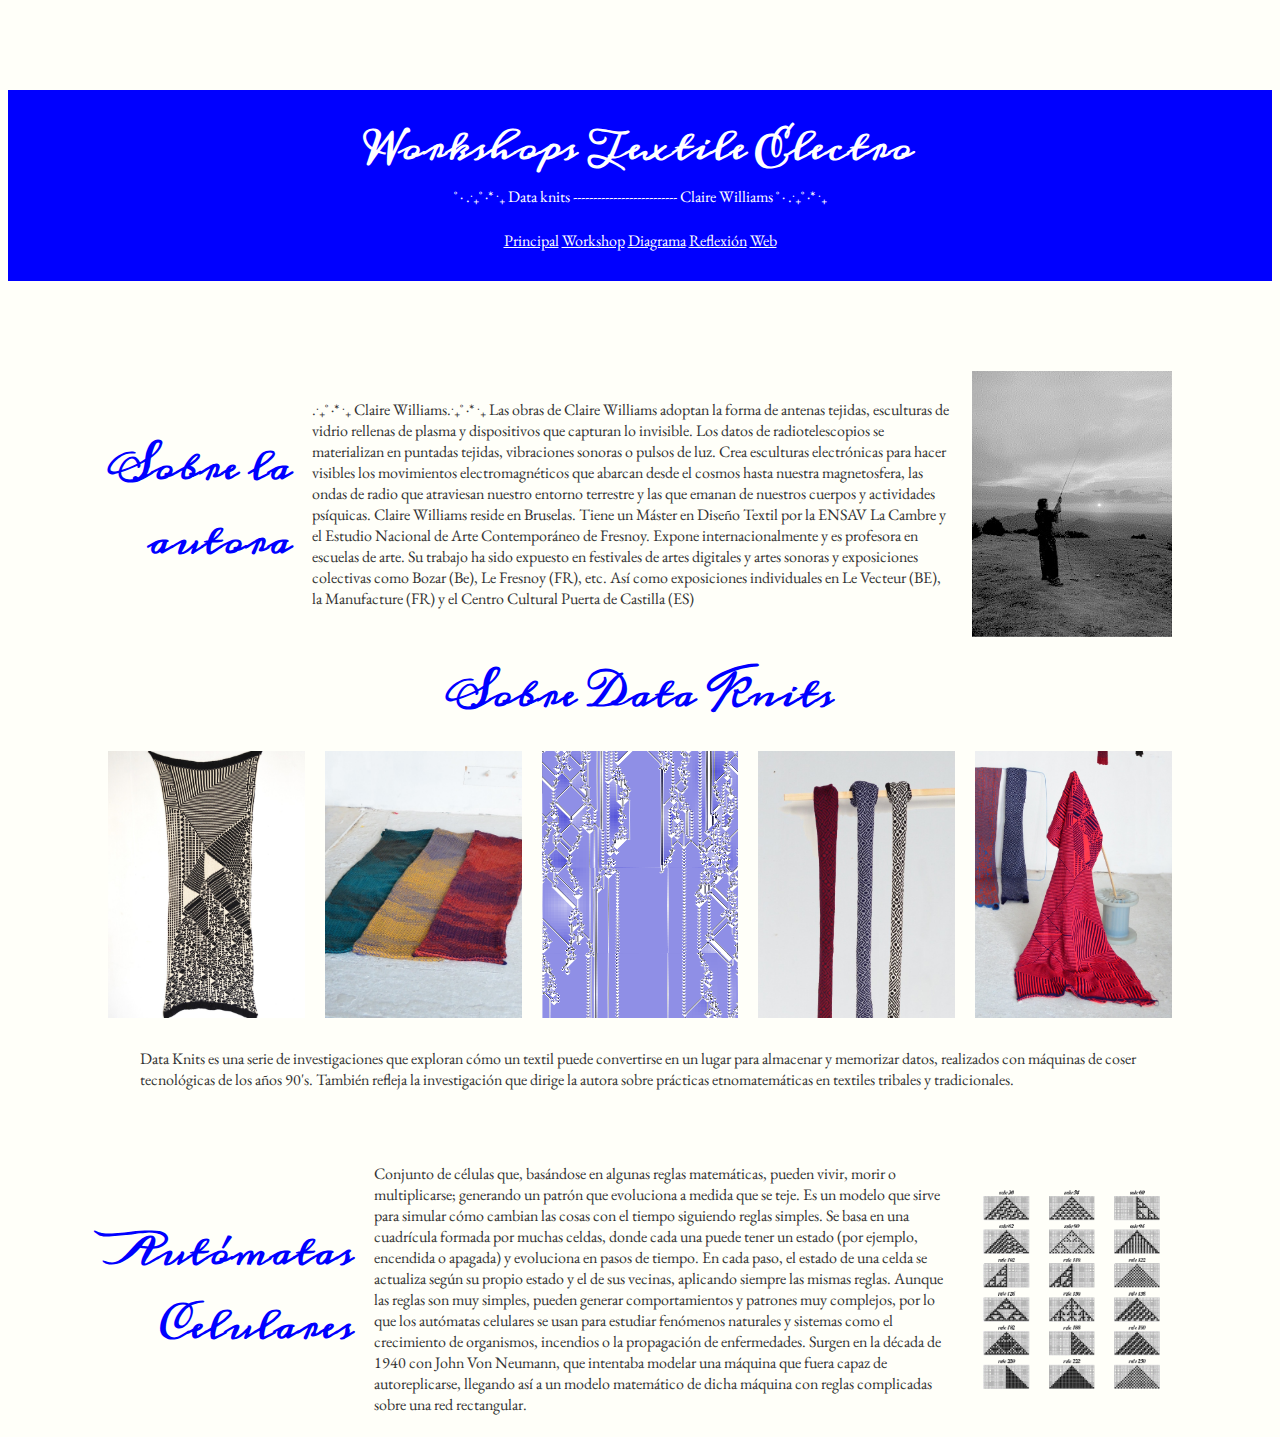
<file: index.html>
<!DOCTYPE html>
<head>
  <title>pcomp</title>

  <link rel="stylesheet" href="style.css">

  <link href="https://fonts.googleapis.com/css2?family=EB+Garamond:ital,wght@0,400..800;1,400..800&family=Meddon&family=VT323&display=swap" rel="stylesheet">

</head>

<body>
  <div class="header"> <!-- contenedor al medio, todo el contenido aquí -->
    <header>
      <h1>Workshops Textile Electro</h1>
      <p>˚ · .‧₊˚ ⋅* ‧₊   Data knits -------------------------- Claire Williams   ˚ · .‧₊˚ ⋅* ‧₊</p>
      <br>
      <nav class="nav">
        <a href= "index.html" class="active">Principal</a>
        <a href="Workshop.html">Workshop</a>
        <a href="diagrama.html">Diagrama</a>
        <a href="reflexion.html">Reflexión</a>
        <a href="http://www.xxx-clairewilliams-xxx.com/projets/data-knits/">Web</a>
      </nav>
    </header>
  </div> <!--final de contenedorrr-->

<div class="contenido"> <!-- contenedor al medio, todo el contenido aquí -->

  <h1 align="right">Sobre la <br> autora </h1>
      <p>
         .‧₊˚ ⋅* ‧₊ Claire Williams.‧₊˚ ⋅* ‧₊ Las obras de Claire Williams adoptan la forma de antenas tejidas, esculturas de vidrio rellenas de plasma y dispositivos que capturan lo invisible. Los datos de radiotelescopios se materializan en puntadas tejidas, vibraciones sonoras o pulsos de luz. Crea esculturas electrónicas para hacer visibles los movimientos electromagnéticos que abarcan desde el cosmos hasta nuestra magnetosfera, las ondas de radio que atraviesan nuestro entorno terrestre y las que emanan de nuestros cuerpos y actividades psíquicas.
       Claire Williams reside en Bruselas. Tiene un Máster en Diseño Textil por la ENSAV La Cambre y el Estudio Nacional de Arte Contemporáneo de Fresnoy. Expone internacionalmente y es profesora en escuelas de arte. Su trabajo ha sido expuesto en festivales de artes digitales y artes sonoras y exposiciones colectivas como Bozar (Be), Le Fresnoy (FR), etc. Así como exposiciones individuales en Le Vecteur (BE), la Manufacture (FR) y el Centro Cultural Puerta de Castilla (ES) </p>
       <div class="imagen-zoom">
         <img src="img/claire.jpg" alt="Foto Claire">
       </div>

  </div> <!--final de contenedorrr-->

<h1 align="center">Sobre Data Knits</h1>
<div class="contenido-vertical">

  <div class="obras"> <!-- contenedor al medio, todo el contenido aquí -->

    <div class="imagen-zoom">
     <img src="img/img3.jpg" alt="Foto 1">
    </div>
    <div class="imagen-zoom">
     <img src="img/img7.jpg" alt="Foto 2">
    </div>
    <div class="imagen-zoom">
     <img src="img/img1.png" alt="Foto 3">
    </div>
    <div class="imagen-zoom">
     <img src="img/img6.jpg" alt="Foto 2">
    </div>
    <div class="imagen-zoom">
     <img src="img/img5.jpg" alt="Foto 2">
    </div>
    </div>
  <p> Data Knits es una serie de investigaciones que exploran cómo un textil puede convertirse en un lugar para almacenar y memorizar datos, realizados con máquinas de coser tecnológicas de los años 90's. También refleja la investigación que dirige la autora sobre prácticas etnomatemáticas en textiles tribales y tradicionales. </p>

</div>

<br>

<div class="contenido">

  <h1 align="right">Autómatas <br>Celulares </h1>
      <p>
         Conjunto de células que, basándose en algunas reglas matemáticas, pueden vivir, morir o multiplicarse; generando un patrón que evoluciona a medida que se teje. 
         Es un modelo que sirve para simular cómo cambian las cosas con el tiempo siguiendo reglas simples. Se basa en una cuadrícula formada por muchas celdas, donde cada una puede tener un estado (por ejemplo, encendida o apagada) y evoluciona en pasos de tiempo. En cada paso, el estado de una celda se actualiza según su propio estado y el de sus vecinas, aplicando siempre las mismas reglas. Aunque las reglas son muy simples, pueden generar comportamientos y patrones muy complejos, por lo que los autómatas celulares se usan para estudiar fenómenos naturales y sistemas como el crecimiento de organismos, incendios o la propagación de enfermedades.
         Surgen en la década de 1940 con John Von Neumann, que intentaba modelar una máquina que fuera capaz de autoreplicarse, llegando así a un modelo matemático de dicha máquina con reglas complicadas sobre una red rectangular.</p>
       <div class="imagen-zoom">
         <img src="img/img4.gif" alt="Foto Claire">
       </div>

  </div>

</body>
</html>
</file>
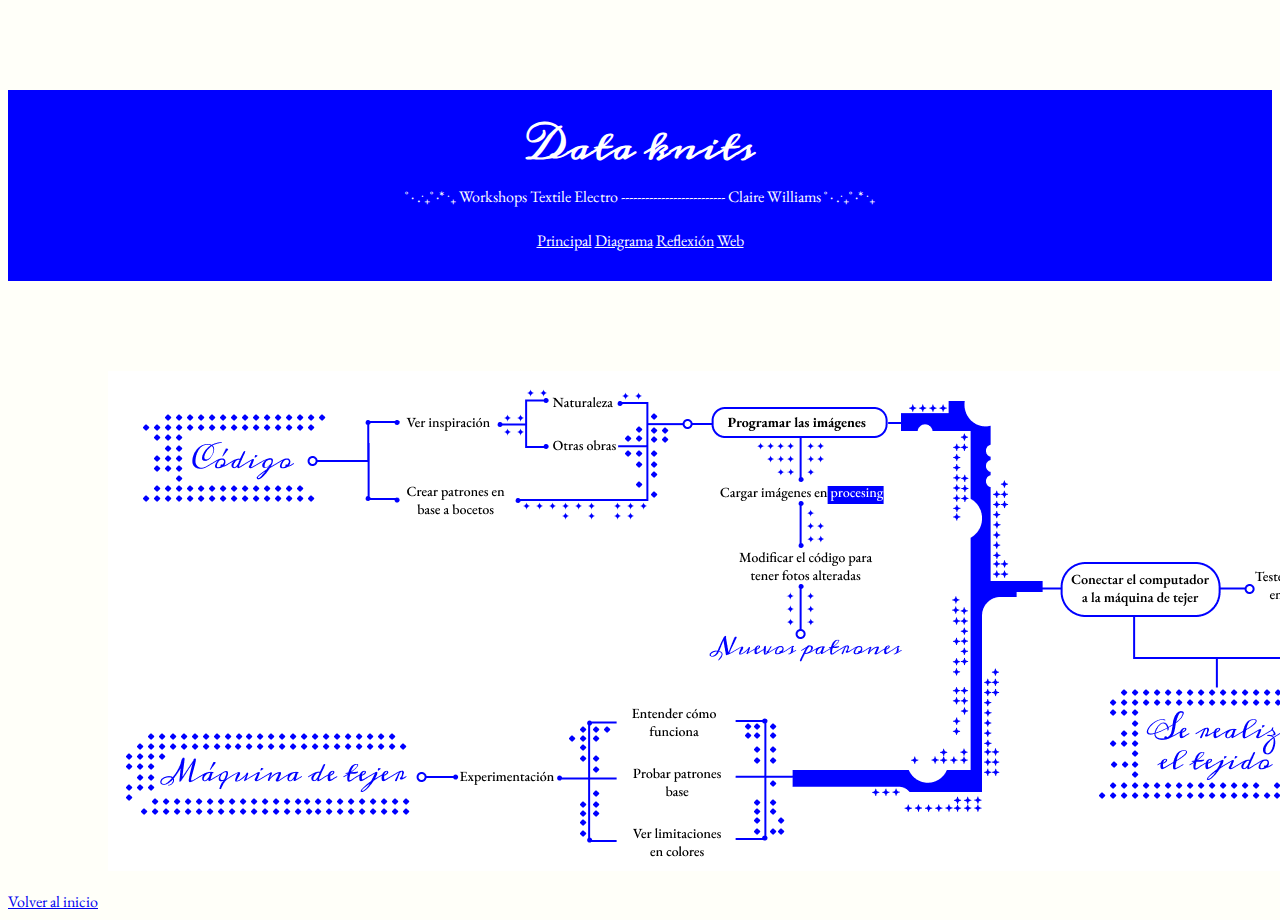
<file: diagrama.html>
<!DOCTYPE html> 
<head>
  <title>pcomp</title>

  <link rel="stylesheet" href="style.css">

  <link href="https://fonts.googleapis.com/css2?family=EB+Garamond:ital,wght@0,400..800;1,400..800&family=Meddon&family=VT323&display=swap" rel="stylesheet">

</head>

<body>
  <div class="header"> <!-- contenedor al medio, todo el contenido aquí -->
    <header>
      <h1>Data knits</h1>
      <p>˚ · .‧₊˚ ⋅* ‧₊   Workshops Textile Electro -------------------------- Claire Williams   ˚ · .‧₊˚ ⋅* ‧₊</p>
      <br>
      <nav class="nav">
        <a href= "index.html">Principal</a>
        <a href="diagrama.html" class="active">Diagrama</a>
        <a href="reflexion.html">Reflexión</a>
        <a href="http://www.xxx-clairewilliams-xxx.com/projets/data-knits/">Web</a>
      </nav>
    </header>
  </div> <!--final de contenedorrr-->

<div class="contenido"> <!-- contenedor al medio, todo el contenido aquí -->

  <img src="img/diagrama.png" alt="Diagrama">

  </div> <!--final de contenedorrr-->

<div class="footer">
  <div class="send-back">
  <a href="#">Volver al inicio</a>
  </div>
  
</div>

</body>
</html>
</file>
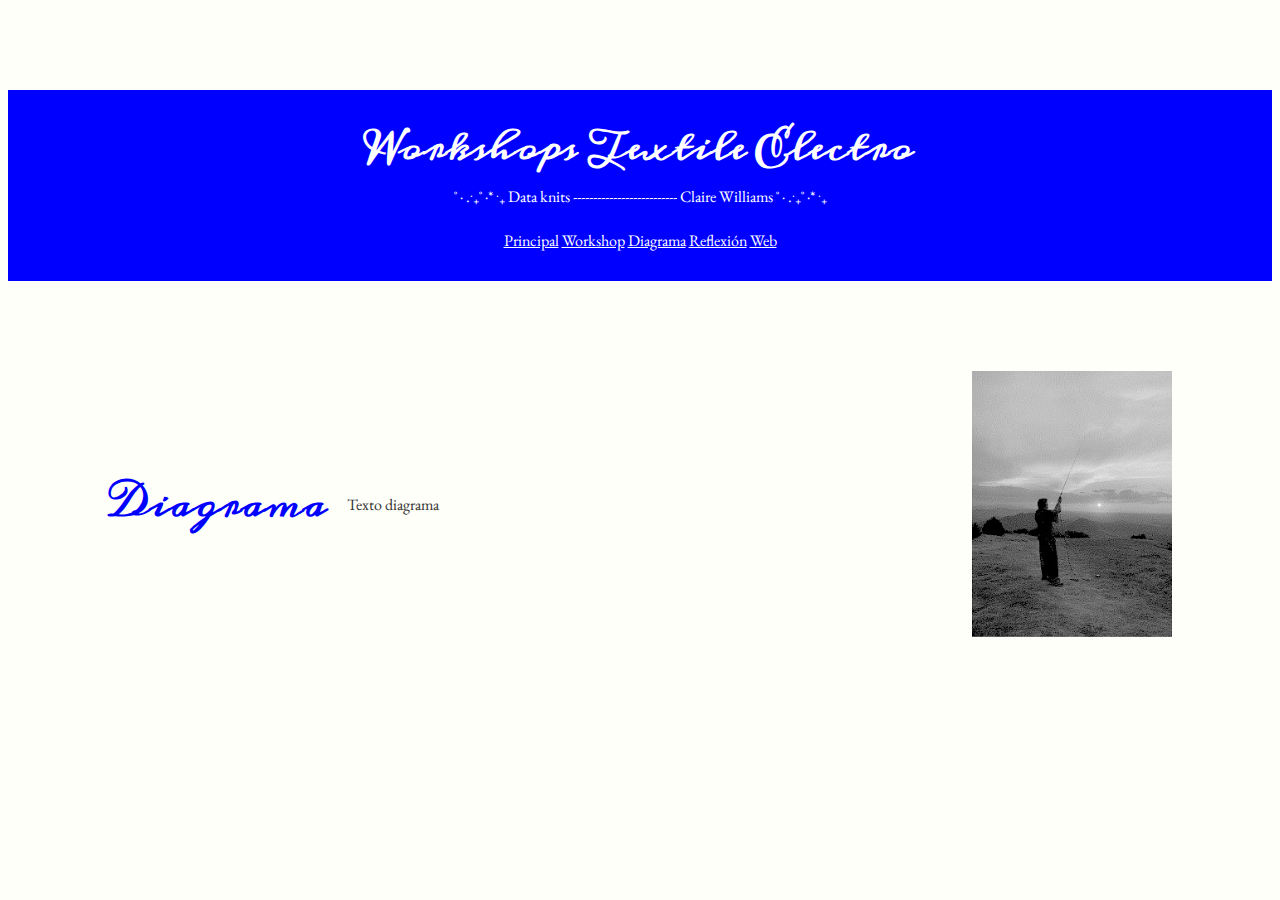
<file: reflexion.html>
<!DOCTYPE html>
<head>
  <title>pcomp</title>

  <link rel="stylesheet" href="style.css">

  <link href="https://fonts.googleapis.com/css2?family=EB+Garamond:ital,wght@0,400..800;1,400..800&family=Meddon&family=VT323&display=swap" rel="stylesheet">

</head>

<body>
  <div class="header"> <!-- contenedor al medio, todo el contenido aquí -->
    <header>
      <h1>Workshops Textile Electro</h1>
      <p>˚ · .‧₊˚ ⋅* ‧₊   Data knits -------------------------- Claire Williams   ˚ · .‧₊˚ ⋅* ‧₊</p>
      <br>
      <nav class="nav">
        <a href= "index.html">Principal</a>
        <a href="workshop.html">Workshop</a>
        <a href="diagrama.html">Diagrama</a>
        <a href="reflexion.html" class="active">Reflexión</a>
        <a href="http://www.xxx-clairewilliams-xxx.com/projets/data-knits/">Web</a>
      </nav>
    </header>
  </div> <!--final de contenedorrr-->

<div class="contenido"> <!-- contenedor al medio, todo el contenido aquí -->

  <h1 align="right">Diagrama</h1>
      <p>
        Texto diagrama </p>
       <div class="imagen-zoom">
         <img src="img/claire.jpg" alt="Foto Claire">
       </div>

  </div> <!--final de contenedorrr-->

</body>

</html>
</file>
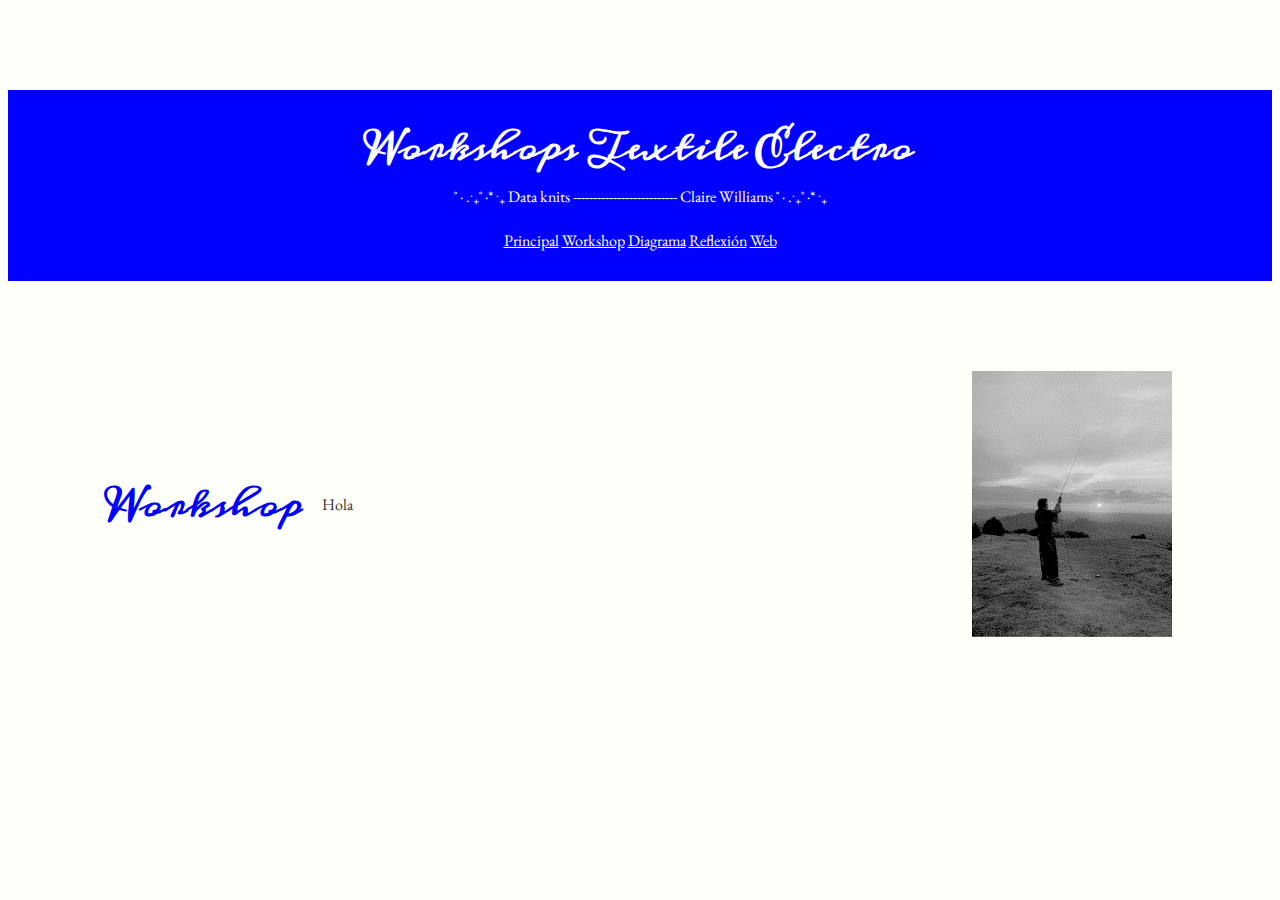
<file: workshop.html>
<!DOCTYPE html>
<head>
  <title>pcomp</title>

  <link rel="stylesheet" href="style.css">

  <link href="https://fonts.googleapis.com/css2?family=EB+Garamond:ital,wght@0,400..800;1,400..800&family=Meddon&family=VT323&display=swap" rel="stylesheet">

</head>

<body>
  <div class="header"> <!-- contenedor al medio, todo el contenido aquí -->
    <header>
      <h1>Workshops Textile Electro</h1>
      <p>˚ · .‧₊˚ ⋅* ‧₊   Data knits -------------------------- Claire Williams   ˚ · .‧₊˚ ⋅* ‧₊</p>
      <br>
      <nav class="nav">
        <a href= "index.html">Principal</a>
        <a href="Workshop.html" class="active">Workshop</a>
        <a href="diagrama.html">Diagrama</a>
        <a href="reflexion.html">Reflexión</a>
        <a href="http://www.xxx-clairewilliams-xxx.com/projets/data-knits/">Web</a>
      </nav>
    </header>
  </div> <!--final de contenedorrr-->

<div class="contenido"> <!-- contenedor al medio, todo el contenido aquí -->

  <h1 align="right"> Workshop </h1>
      <p>Hola</p>
       <div class="imagen-zoom">
         <img src="img/claire.jpg" alt="Foto Claire">
       </div>

  </div> <!--final de contenedorrr-->

</body>
</html>
</file>
<file: style.css>
body {
  font-family: "EB Garamond", serif;
  background-color: #fffff9;
  /*margin: 0;
  padding: 0;*/
  color: #333;
}

/* Container principal -- https://linuxhint.com/how-to-make-html-container-box-in-html/ -- buscando cosas en esta página aprendi a hacerlo*/
.header {
  /*max-width: 850px;*/
  max-width: windowWidth;
  margin: 90px auto;
  background-color: #0000FF;
  padding: 20px;
  /*border-radius: 10px;*/
}

/* encabezado */
header {
  text-align: center;
  margin-bottom: 10px;
}

header h1 {
  font-family: "Meddon", cursive;
  margin: 0;
  font-size: 2.2em;
  color: #ffffff;
}

header p {
  margin: 2px 0;
  color: #ffffff;
}

header a {
  color: #ffffff;
}


/*--------------------------------------------------*/

.contenido {
  display: flex;
  justify-content: space-between;
  align-items: center;
  max-width: windowWidth;
  padding-left: 100px;
  padding-right: 100px;
  margin: 20px auto;
  gap: 20px;
}

.contenido-vertical {
  max-width: windowWidth;
  align-content: center;
  padding-left: 100px;
  padding-right: 100px;
  /*margin: 20px auto;*/
  gap: 20px;
}

h1 {
  font-family: "Meddon", cursive;
  margin: 0;
  /*text-align: right;*/
  font-size: 2.2em;
  color: #0000FF;
}


.contenido p {
  flex: 1;
  width: 100px;
  margin: 2px 0;
  color: #333;
  text-align: left;
}

.contenido-vertical p{
  max-width: 1000px;
  margin: 30px auto;
}
/*------------------*/
.obras{
  display: flex;
  justify-content: center;
  max-width: windowWidth;
  margin: 20px auto;
  gap: 20px;
  /*padding: 20px;*/
  /*border-radius: 10px;
  text-align: left;
  margin-bottom: 10px;*/
}

}.titulo{
  text-align: center;
  max-width: 850px;
  margin: 20px auto;
  gap: 20px;
  background-color: #fffff9;
  /*padding: 20px;*/
  /*border-radius: 10px;
  text-align: left;
  margin-bottom: 10px;*/
}

.imagen-zoom {
  overflow: hidden;
  display: inline-block;
}

.imagen-zoom img {
  width: 200px;
  transition: transform 0.3s ease;
  display: block;
}

.imagen-zoom img:hover {
  transform: scale(4); /* Ajusta el nivel de zoom */
}
</file>
